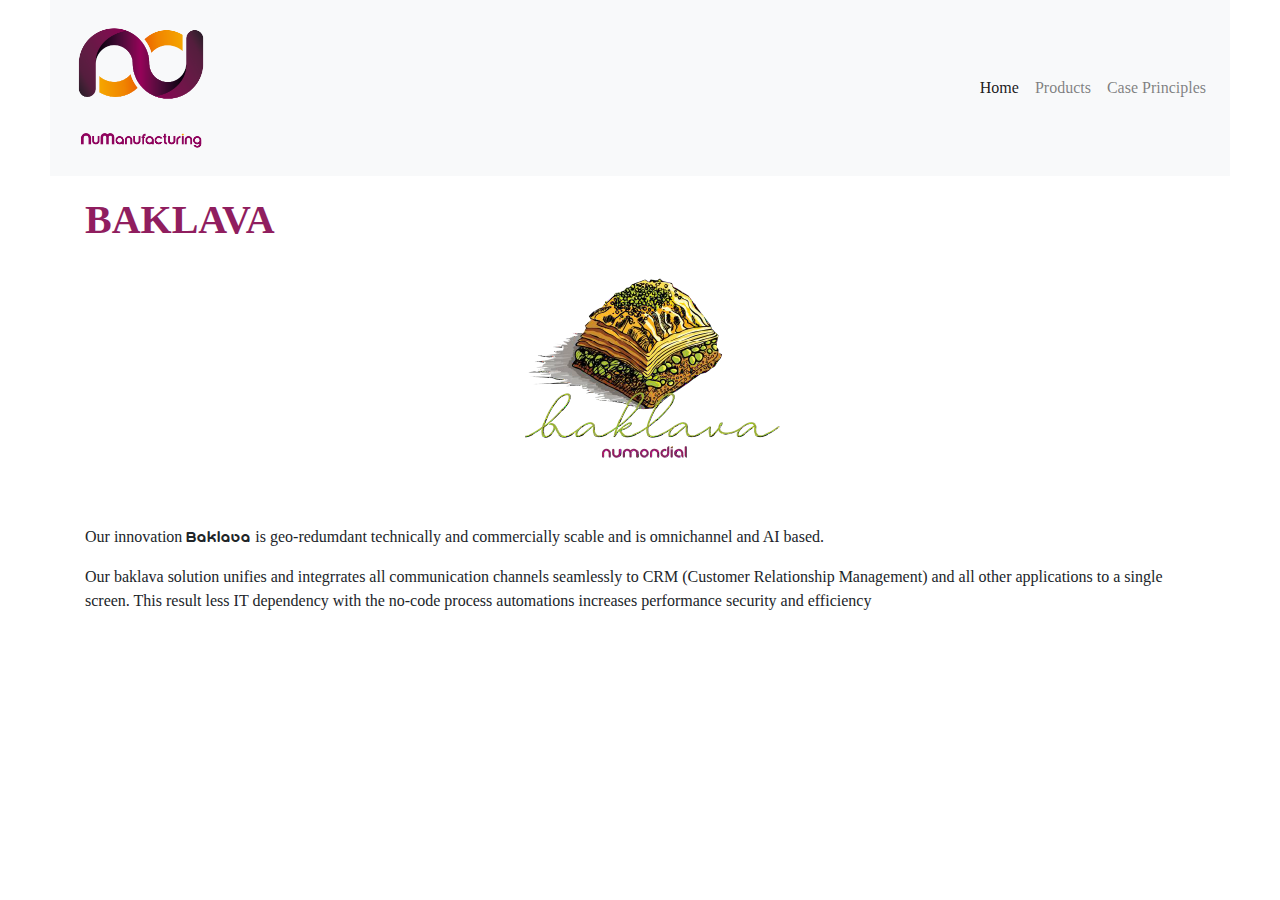
<file: baklava.html>
<!DOCTYPE html>
<html lang="en">
  <head>
    <meta charset="utf-8">
	<meta http-equiv="X-UA-Compatible" content="IE=edge">
	<meta name="viewport" content="width=device-width, initial-scale=1">
    <title>Untitled Document</title>
    <!-- Bootstrap -->
	<link href="css/bootstrap-4.4.1.css" rel="stylesheet">
	<link href="css/style.css" rel="stylesheet" type="text/css">
  </head>
  <body>
	  
	 <nav class="navbar navbar-expand-lg navbar-light bg-light">
		  <a class="navbar-brand" href="#">
			<img src="images/numanufacturing png transparent.png" width="150" height="150" alt="">
		  </a>
		  <div class="collapse navbar-collapse" id="navbarNav">
		<ul class="navbar-nav ml-auto">
		  <li class="nav-item active">
			<a class="nav-link" href="#">Home <span class="sr-only">(current)</span></a>
		  </li>
		  <li class="nav-item">
			<a class="nav-link" href="index.html">Products</a>
		  </li>
		  <li class="nav-item">
			<a class="nav-link" href="#">Case Principles</a>
		  </li>
		 </ul>
  		</div>
		
		</nav>
    <div class="container"></div>
  <!-- body code goes here -->
	<div class="container">
  <h1>BAKLAVA</h1>
	  <div class="container-fluid"><img src="images/baklava.png" width="301" height="261" alt=""/></div>
	  
	  <p>Our innovation <span>Baklava</span> is geo-redumdant technically and commercially scable and is omnichannel and AI based.</p>
	  <p>Our baklava solution unifies and integrrates all communication channels seamlessly to CRM (Customer Relationship Management) and all other applications to a single screen. This result less IT dependency with the no-code process automations increases performance security and efficiency</p>
  </div>
          
	  
	  
	  
	  <!-- jQuery (necessary for Bootstrap's JavaScript plugins) --> 
	<script src="js/jquery-3.4.1.min.js"></script>

	<!-- Include all compiled plugins (below), or include individual files as needed -->
	<script src="js/popper.min.js"></script> 
  <script src="js/bootstrap-4.4.1.js"></script>
  </body>
</html>
</file>
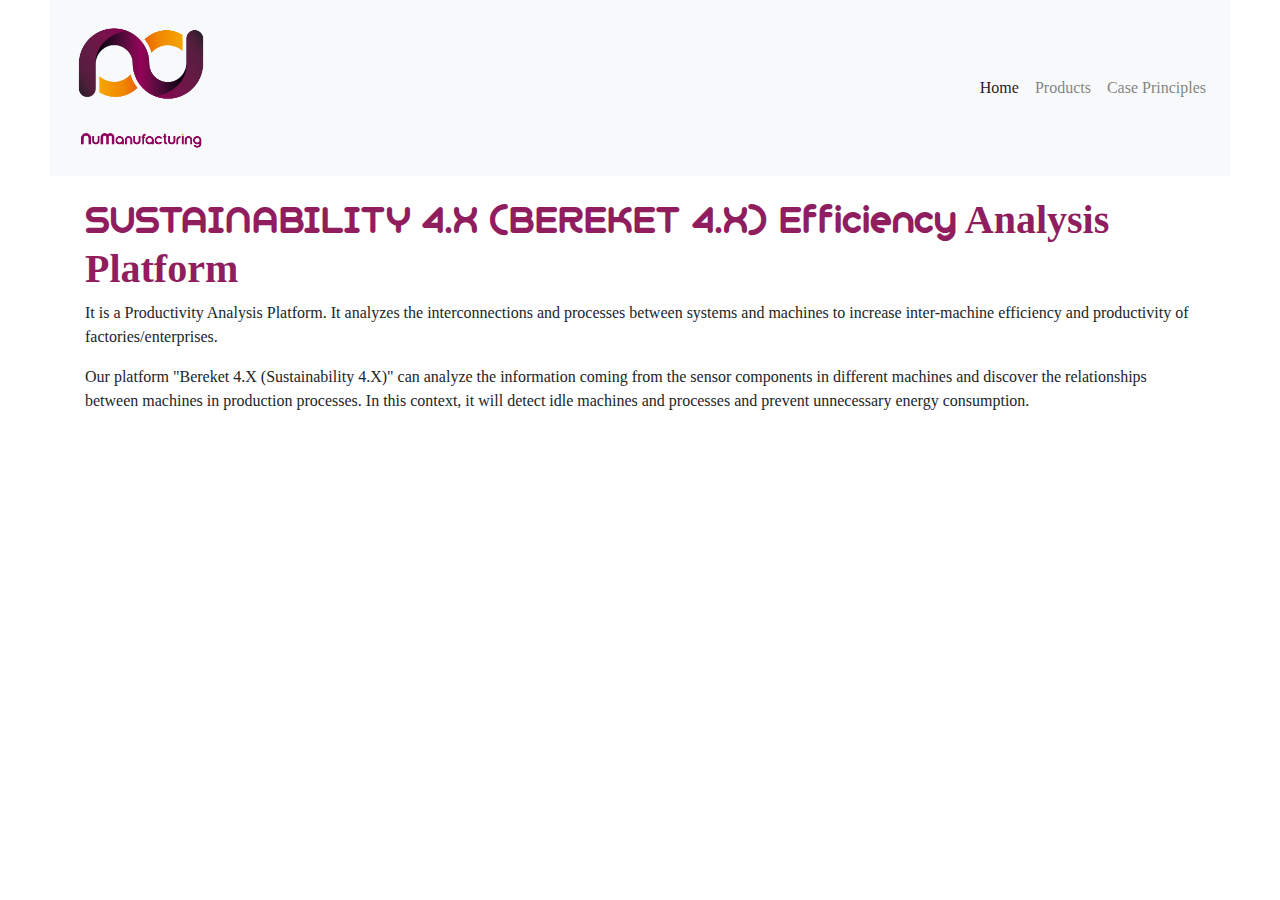
<file: bereket.html>
<!DOCTYPE html>
<html lang="en">
  <head>
    <meta charset="utf-8">
	<meta http-equiv="X-UA-Compatible" content="IE=edge">
	<meta name="viewport" content="width=device-width, initial-scale=1">
    <title>Untitled Document</title>
    <!-- Bootstrap -->
	<link href="css/bootstrap-4.4.1.css" rel="stylesheet">
	<link href="css/style.css" rel="stylesheet" type="text/css">
  </head>
  <body>
	  <nav class="navbar navbar-expand-lg navbar-light bg-light">
		  <a class="navbar-brand" href="#">
			<img src="images/numanufacturing png transparent.png" width="150" height="150" alt="">
		  </a>
		  <div class="collapse navbar-collapse" id="navbarNav">
		<ul class="navbar-nav ml-auto">
		  <li class="nav-item active">
			<a class="nav-link" href="#">Home <span class="sr-only">(current)</span></a>
		  </li>
		  <li class="nav-item">
			<a class="nav-link" href="index.html">Products</a>
		  </li>
		  <li class="nav-item">
			<a class="nav-link" href="#">Case Principles</a>
		  </li>
		 </ul>
  		</div>
		
		</nav>
	  
	  <div class="container"></div>
	  
	  <div class="container">
		<h1 class="main-h1"><span>SUSTAINABILITY 4.X (BEREKET 4.X) Efficiency</span> Analysis Platform </h1>
		  
		  <p>It is a Productivity Analysis Platform.  It analyzes the interconnections and processes between systems and machines to increase inter-machine efficiency and productivity of factories/enterprises. </p>
			  <p>Our platform "Bereket 4.X (Sustainability 4.X)" can analyze the information coming from the sensor components in different machines and discover the relationships between machines in production processes. In this context, it will detect idle machines and processes and prevent unnecessary energy consumption.</p>
	  </div>
  	<!-- body code goes here -->


	<!-- jQuery (necessary for Bootstrap's JavaScript plugins) --> 
	<script src="js/jquery-3.4.1.min.js"></script>

	<!-- Include all compiled plugins (below), or include individual files as needed -->
	<script src="js/popper.min.js"></script> 
	<script src="js/bootstrap-4.4.1.js"></script>
  </body>
</html>
</file>
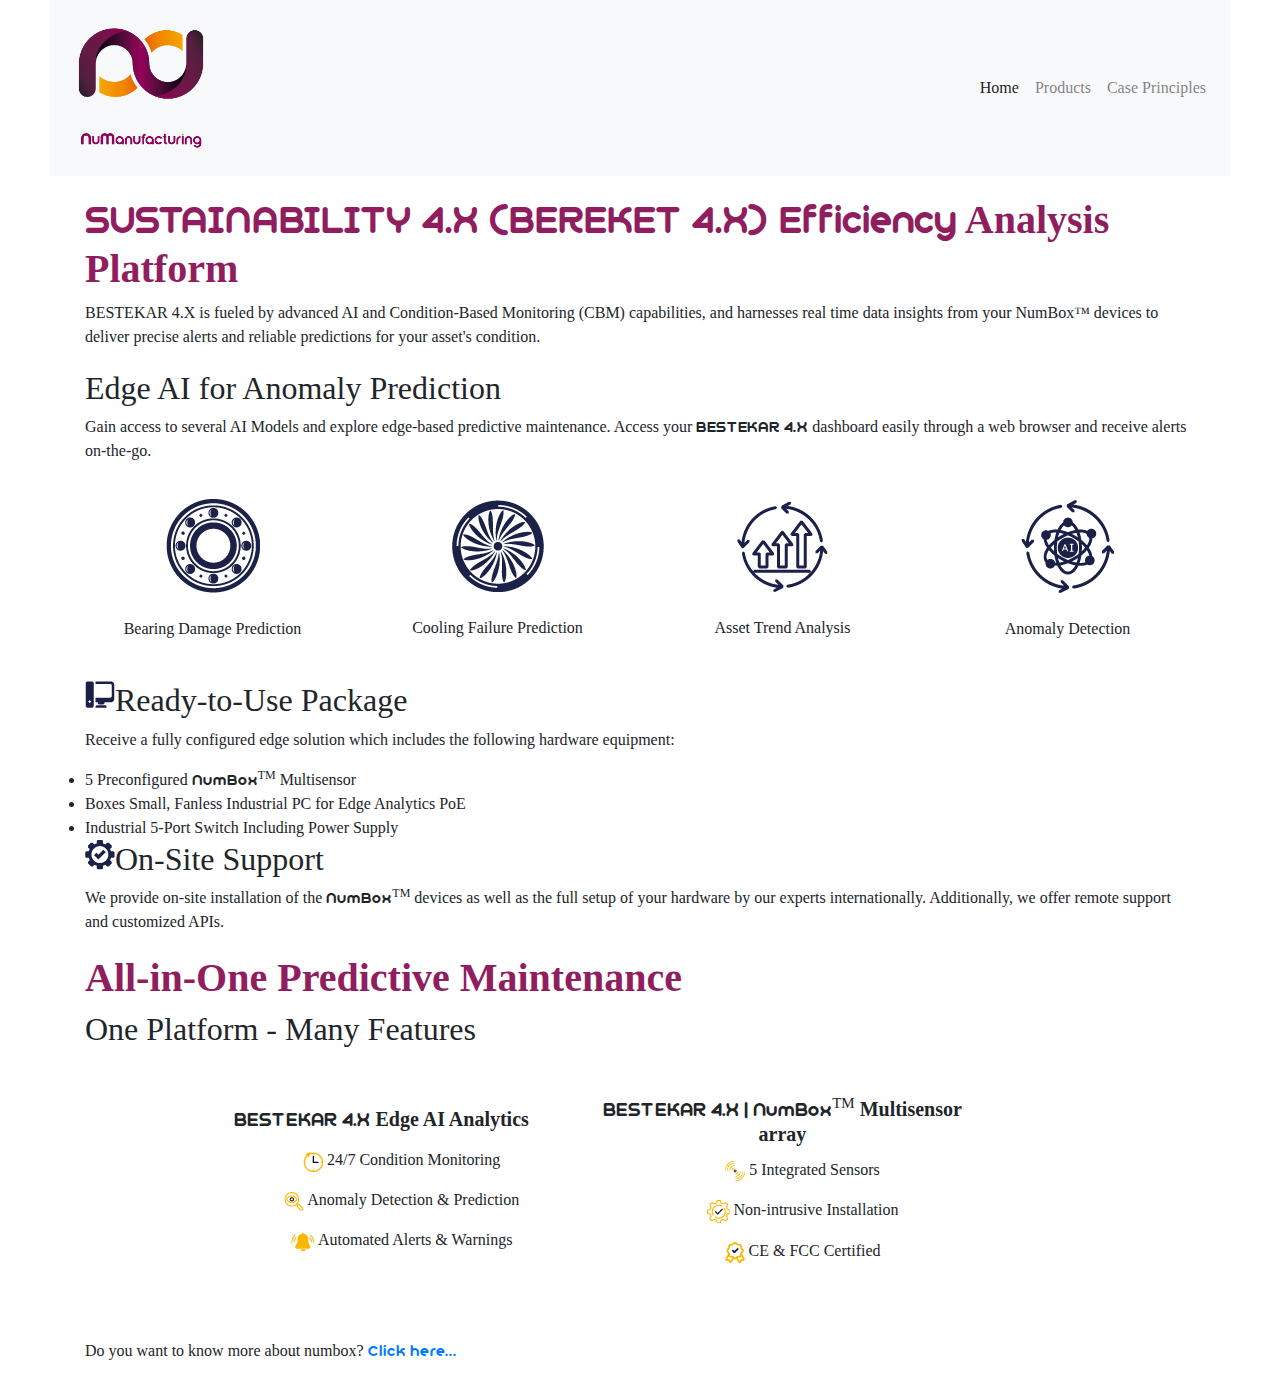
<file: bestekar.html>
<!DOCTYPE html>
<html lang="en">
  <head>
    <meta charset="utf-8">
	<meta http-equiv="X-UA-Compatible" content="IE=edge">
	<meta name="viewport" content="width=device-width, initial-scale=1">
    <title>Untitled Document</title>
    <!-- Bootstrap -->
	<link href="css/bootstrap-4.4.1.css" rel="stylesheet">
	<link href="css/style.css" rel="stylesheet" type="text/css">
  </head>
  <body>
	  <nav class="navbar navbar-expand-lg navbar-light bg-light">
		  <a class="navbar-brand" href="#">
			<img src="images/numanufacturing png transparent.png" width="150" height="150" alt="">
		  </a>
		  <div class="collapse navbar-collapse" id="navbarNav">
		<ul class="navbar-nav ml-auto">
		  <li class="nav-item active">
			<a class="nav-link" href="#">Home <span class="sr-only">(current)</span></a>
		  </li>
		  <li class="nav-item">
			<a class="nav-link" href="index.html">Products</a>
		  </li>
		  <li class="nav-item">
			<a class="nav-link" href="#">Case Principles</a>
		  </li>
		 </ul>
  		</div>
		
		</nav>
  <div class="container">
        <h1 class="main-h1"><span>SUSTAINABILITY 4.X (BEREKET 4.X) Efficiency</span> Analysis Platform </h1> 
		  <p>BESTEKAR 4.X is fueled by advanced AI and Condition-Based Monitoring (CBM) capabilities, and harnesses real time data insights from your NumBox™ devices to deliver precise alerts and reliable predictions for your asset's condition.</p>
	  </div>
  <div class="container">
    <h2>Edge AI for Anomaly Prediction</h2>
    <p>Gain access to several AI Models and explore edge-based predictive maintenance. Access your <span>BESTEKAR 4.X</span> dashboard easily through a web browser and receive alerts on-the-go.</p>
    
    <div class="row">
      <div class="col-xl-3 col-lg-3 col-md-6 col-sm-10 offset-sm-1 col-10 offset-1 offset-md-0">
        <div class="card side-page"><img src="images/Asset-c-5.png" width="94" height="94" alt=""/> 
          <br>
          Bearing Damage Prediction
          </div>
        </div>
      <div class="col-xl-3 col-lg-3 col-md-6 col-sm-10 offset-sm-1 col-10 offset-1 offset-md-0">
        <div class="card side-page"><img src="images/Asset-c-6.png" width="92" height="92" alt=""/>
          <br>
          Cooling Failure Prediction
          </div>
        </div>
      <div class="col-xl-3 col-lg-3 col-md-6 col-sm-10 offset-sm-1 col-10 offset-1 offset-md-0">
        <div class="card side-page"><img src="images/Asset-c-7.png" width="91" height="91" alt=""/>
          <br>
          Asset Trend Analysis</div>
        </div>
      <div class="col-xl-3 col-lg-3 col-md-6 col-sm-10 offset-sm-1 col-10 offset-1 offset-md-0">
        <div class="card side-page">
          <img src="images/Asset-c-8.png" width="94" height="93" alt=""/>
          <br>
          Anomaly Detection</div>
      </div>
      </div>
  </div>
		  <!--image-->
    <div class="container"><img src="images/Asset-c-9.png" alt="" width="30" height="27" class="float-left" id="marg2"/>
      <h2> Ready-to-Use Package</h2>
            
        <p>Receive a fully configured edge solution which includes the following hardware equipment:</p>
            
            <li>5 Preconfigured <span>NumBox</span><sup>TM</sup> Multisensor</li>
            <li>Boxes Small, Fanless Industrial PC for Edge Analytics PoE</li>
            <li>Industrial 5-Port Switch Including Power Supply</li>
            
        <img src="images/Asset-c-10.png" alt="" width="30" height="30" class="float-left" id="marg2"/>
            <h2> On-Site Support</h2>
            <p>We provide on-site installation of the <span>NumBox</span><sup>TM</sup> devices as well as the full setup of your hardware by our experts internationally. Additionally, we offer remote support and customized APIs.</p>
  </div>
	  
    <div class="container">
        <div>
          <h1>All-in-One Predictive Maintenance</h1>
          <h2>One Platform - Many Features</h2>
          <div class="row">
            <div class="col-xl-5 col-sm-10 offset-xl-0 offset-lg-0 col-lg-6 col-md-8 offset-md-0 offset-sm-0">
              <div class="card side-page col-xl-12 col-lg-12 col-md-12 offset-sm-2"> 
                <div class="card-body">
                  <h5 class="card-title"><span>BESTEKAR 4.X</span> <strong>Edge AI Analytics</strong></h5>
                  <p class="card-text">
                  <ul>
                    <img src="images/Asset-c-11.png" width="20" height="20" alt=""/>   24/7 Condition Monitoring</ul>
                  <ul>
                    <img src="images/Asset-c-12.png" width="20" height="19" alt=""/>  Anomaly Detection &amp; Prediction</ul>
                  <ul>
                    <img src="images/Asset-c-13.png" width="24" height="19" alt=""/>  Automated Alerts &amp; Warnings</ul>
                  </p>
                </div>
              </div>
            </div>
            <div class="col-lg-6 col-xl-5 col-sm-10 offset-lg-0 offset-md-0 col-md-8 offset-sm-0">
              <div class="card side-page col-xl-12 col-lg-12 col-md-11">
                <div class="card-body">
                  <h5 class="card-title"><span>BESTEKAR 4.X | NumBox</span><sup>TM</sup> <strong> Multisensor array</strong></h5>
<ol>
                <img src="images/Asset-c-14.png" width="20" height="20" alt=""/> 5 Integrated Sensors</ol>
                  <ol>  
                    <img src="images/Asset-c-15.png" width="23" height="24" alt=""/>  Non-intrusive Installation
                    </ol>
                  <ol> 
                    <img src="images/Asset-c-16.png" width="20" height="21" alt=""/> CE &amp; FCC Certified</ol>
                  </p>
                </div>
              </div>
              </div>
            
          </div>
        </div>
  </div>


  <div class="container">
	  <p>Do you want to know more about numbox? <span><a href="numbox.html" class="no-link-style">Click here...</a></span></p>
	  
</div>
  <!-- body code goes here -->


	<!-- jQuery (necessary for Bootstrap's JavaScript plugins) --> 
	<script src="js/jquery-3.4.1.min.js"></script>

	<!-- Include all compiled plugins (below), or include individual files as needed -->
	<script src="js/popper.min.js"></script> 
  <script src="js/bootstrap-4.4.1.js"></script>
  </body>
</html>
</file>
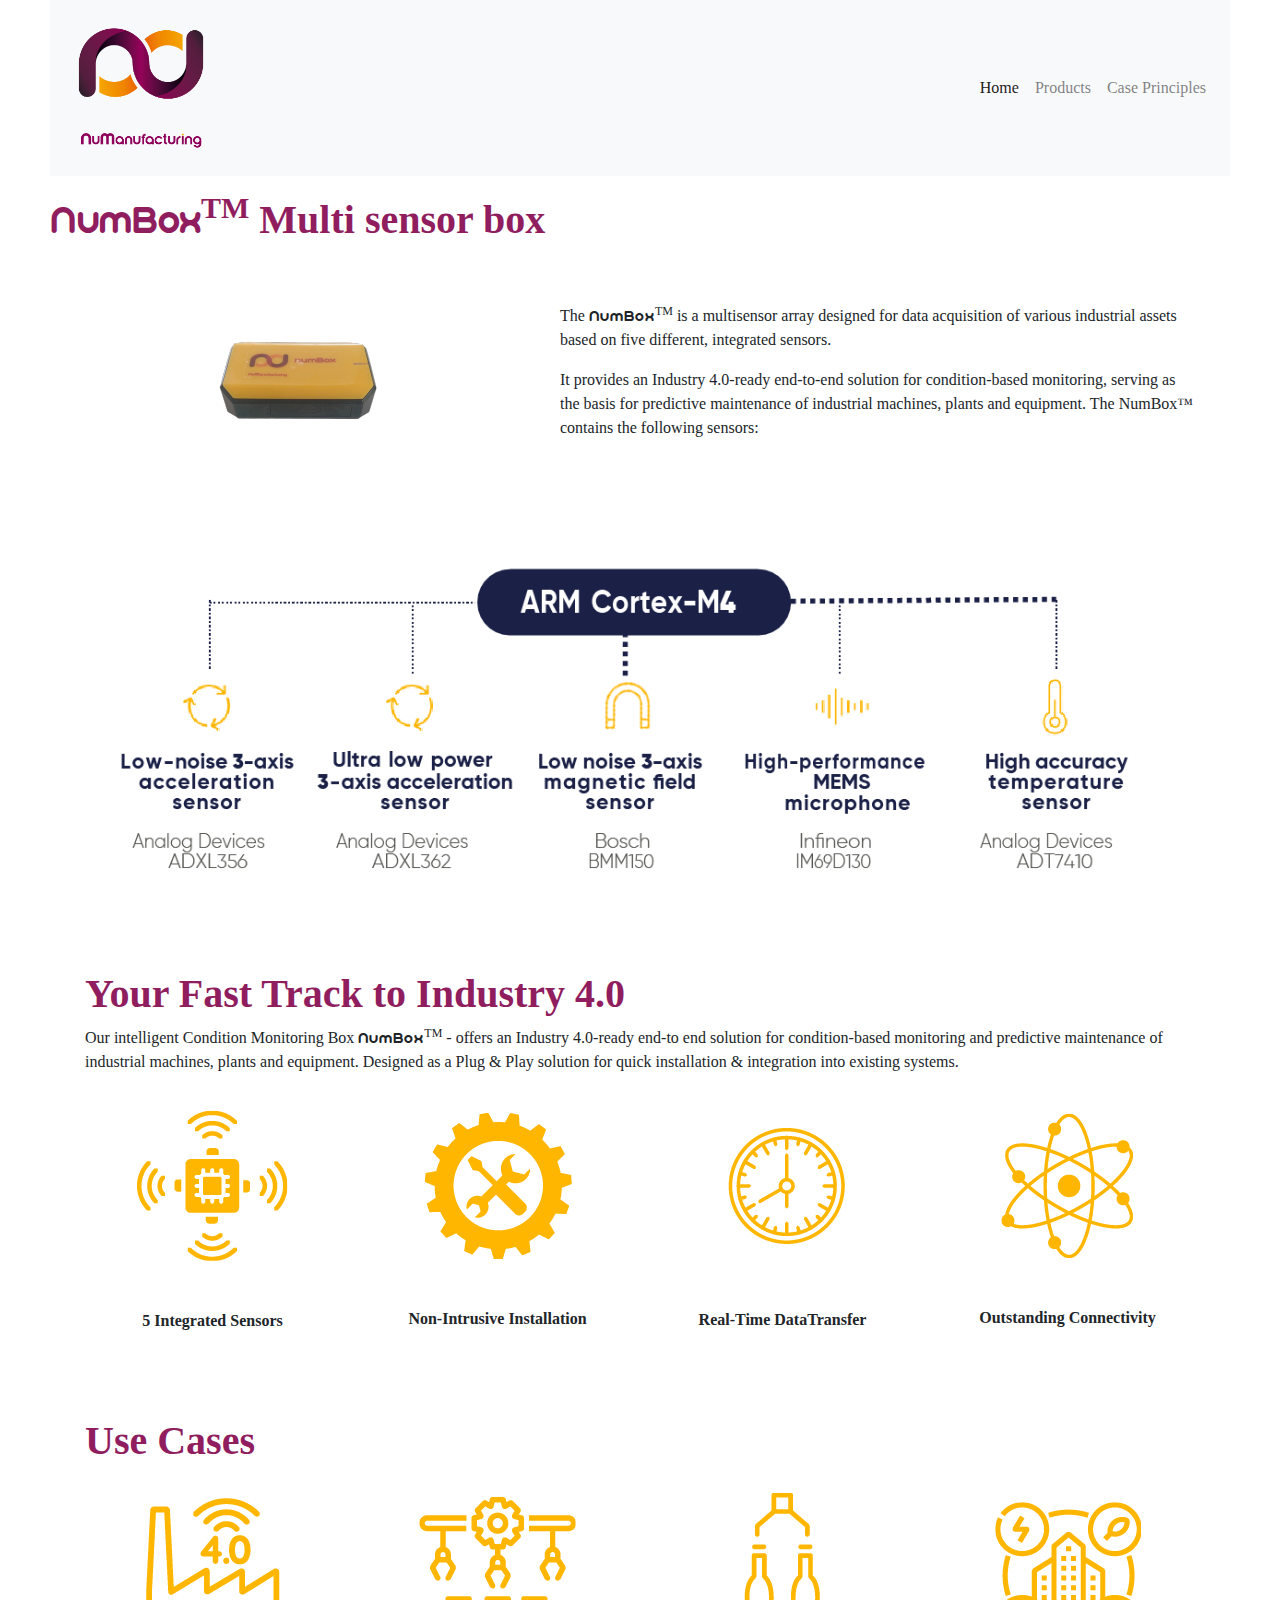
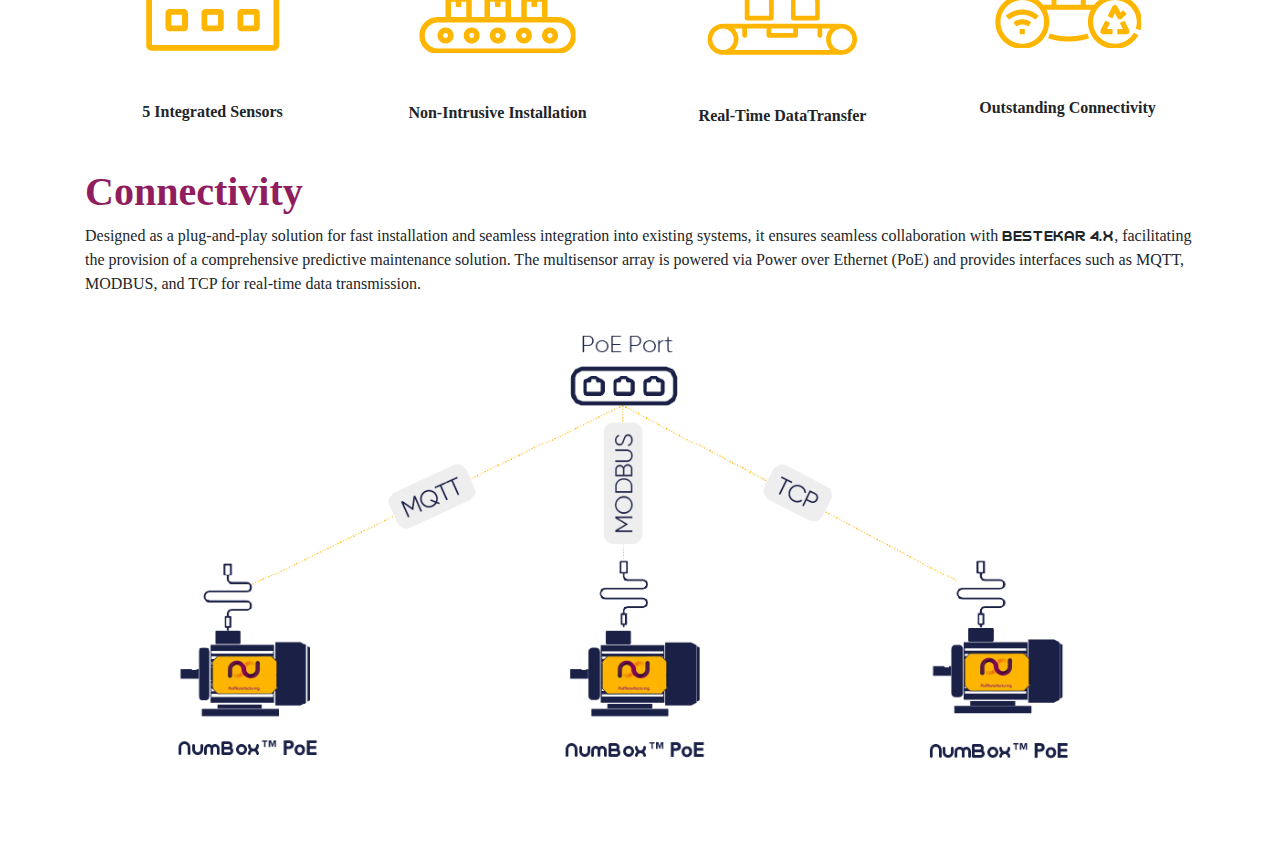
<file: numbox.html>
<!DOCTYPE html>
<html lang="en">
  <head>
    <meta charset="utf-8">
	<meta http-equiv="X-UA-Compatible" content="IE=edge">
	<meta name="viewport" content="width=device-width, initial-scale=1">
    <title>Untitled Document</title>
    <!-- Bootstrap -->
	<link href="css/bootstrap-4.4.1.css" rel="stylesheet">
	<link href="css/style.css" rel="stylesheet" type="text/css">
  </head>
  <body>
	  
	  <nav class="navbar navbar-expand-lg navbar-light bg-light">
		  <a class="navbar-brand" href="index.html">
			<img src="images/numanufacturing png transparent.png" width="150" height="150" alt="">
		  </a>
		  <div class="collapse navbar-collapse" id="navbarNav">
		<ul class="navbar-nav ml-auto">
		  <li class="nav-item active">
			<a class="nav-link" href="#">Home <span class="sr-only">(current)</span></a>
		  </li>
		  <li class="nav-item">
			<a class="nav-link" href="index.html">Products</a>
		  </li>
		  <li class="nav-item">
			<a class="nav-link" href="#">Case Principles</a>
		  </li>
		 </ul>
  		</div>
		
		</nav>
	  
	  
  <div class="container"></div>
	  <h1 class="main-h1"><span>NumBox</span><sup>TM</sup> Multi sensor box </h1>
      <div class="container">
         
         <div class="row">
           <div class="col-lg-6 col-md-7 col-xl-5">
             <div class="card side-page col-md-4 offset-md-4 offset-xl-0 col-xl-12">
               <div class="card-body">
                 <img src="images/numbox.png" alt="Card image cap" class="img-fluid">
               </div>  
             </div>
           </div>
           
           <div class="col-lg-6 col-xl-7">
             <p>The <span>NumBox</span><sup>TM</sup> is a multisensor array designed for data acquisition of various industrial assets based on five different, integrated sensors.</p>
			   <p>It provides an Industry 4.0-ready end-to-end solution for condition-based monitoring, serving as the basis for predictive maintenance of industrial machines, plants and equipment. The NumBox™ contains the following sensors:</p>
			 </div>
        </div>
		  
        <div class="container-fluid"><img src="images/5.png" alt="" width="1171" height="447" class="img-fluid"/> </div>
         <br></div>
      <div class="container">
        <h1>Your Fast Track to Industry 4.0</h1>
        <p>Our intelligent Condition Monitoring Box <span>NumBox</span><sup>TM</sup> - offers an Industry 4.0-ready end-to end solution for condition-based monitoring and predictive maintenance of industrial machines, plants and equipment. Designed as a Plug &amp; Play solution for quick installation &amp; integration into existing systems.</p>
        
        <div class="row">
          <div class="col-xl-3  col-md-6 col-12 col-sm-6">
            <div class="card side-page"><img src="images/Asset-a-5.png" width="151" height="151" alt=""/> <br>
              <br>
              <strong> 5 Integrated Sensors</strong></div>
          </div>
          <div class="col-xl-3  col-md-6 col-12 col-sm-6">
            <div class="card side-page"><img src="images/Asset-a-6.png" width="148" height="147" alt=""/> <br>
              <br>
              <strong> Non-Intrusive Installation</strong></div>
          </div>
          <div class="col-xl-3 col-md-6 col-12 col-sm-6">
            <div class="card side-page"><img src="images/Asset-a-7.png" width="157" height="148" alt=""/> <br>
              <br>
              <strong> Real-Time DataTransfer</strong></div>
          </div>
          <div class="col-xl-3  col-md-6 col-12 col-sm-6">
            <div class="card side-page"><img src="images/Asset-a-8.png" width="134" height="145" alt=""/> <br>
              <br>
              <strong> Outstanding Connectivity</strong></div>
          </div>
        </div>
      </div>
		<br>
      <div class="container">
          <h1>Use Cases</h1>
          <div class="row">
            <div class="col-xl-3  col-md-6 col-12 col-sm-6">
              <div class="card side-page"><img src="images/Asset-b-1.png" width="134" height="154" alt=""/> <br>
                <br>
                <strong> 5 Integrated Sensors</strong></div>
            </div>
            <div class="col-xl-3  col-md-6 col-12 col-sm-6">
              <div class="card side-page"> <img src="images/Asset-b-2.png" width="157" height="156" alt=""/><br>
                <br>
                <strong> Non-Intrusive Installation</strong></div>
            </div>
            <div class="col-xl-3 col-md-6 col-12 col-sm-6">
              <div class="card side-page"><img src="images/Asset-b-3.png" width="152" height="163" alt=""/> <br>
                <br>
                <strong> Real-Time DataTransfer</strong></div>
            </div>
            <div class="col-xl-3  col-md-6 col-12 col-sm-6">
              <div class="card side-page"><img src="images/Asset-b-4.png" width="146" height="146" alt=""/> <br>
                <br>
                <strong> Outstanding Connectivity</strong></div>
            </div>
            </div>
  </div>
      <div class="container">
        
      </div>
	  
  <div class="container">
	  <h1>Connectivity</h1>
	  <p>Designed as a plug-and-play solution for fast installation and seamless integration into existing systems, it ensures seamless collaboration with <span>BESTEKAR 4.X</span>, facilitating the provision of a comprehensive predictive maintenance solution. The multisensor array is powered via Power over Ethernet (PoE) and provides interfaces such as MQTT, MODBUS, and TCP for real-time data transmission.</p>
	  <div class="container-fluid"><img src="images/Figure-2.png" alt="" width="1183" height="577" class="img-fluid"/>
	  </div>
	  
  <!-- body code goes here -->


	<!-- jQuery (necessary for Bootstrap's JavaScript plugins) --> 
	<script src="js/jquery-3.4.1.min.js"></script>

	<!-- Include all compiled plugins (below), or include individual files as needed -->
	<script src="js/popper.min.js"></script> 
	<script src="js/bootstrap-4.4.1.js"></script>
  </body>
</html>
</file>
<file: css/style.css>
@charset "utf-8";
@import url("../webfonts/Geometry/stylesheet.css");

body {
	padding-left: 50px;
	padding-right: 50px;
	font-family: Verdana;
}

.card {
	 border: none;
     padding: 20px;
	 display: flex;
     justify-content: center; 
     align-items: center;
	 text-align: center;
} 

.container {
	margin-top: 10px;
	margin-bottom: 10px;
	width: 100%;	
}

.container-fluid {
	margin-top: 10px;
	margin-bottom: 10px;
	display: flex;
	justify-content: center;
	align-items: center;
	
}

span {
    font-family: Geometry;
}

.row {
    align-items: center;
}

h1 {
    color: #901E5F;
    font-weight: bold;	
}

.container {
	margin-top: 20px;
	margin-bottom: 20px;
}

li {
	text-align: left;
}

ol li img {
	margin: 10px;
	padding: 5px;
}

.text-y {
    color: #E8B767;
}

.text-p {
    color: #901E5F;
}

.card-text img {
	margin: 10px;
	padding: 10px;
}

video::cue(.bg_black) {
    background-color: black;
	font-size: 20px;
}

video::cue(.f_size) {
	font-size: 20px;
}

.responsive-video-container {
	position: relative;
	padding-bottom: 56.25%; /* 16:9 oranı için */
	height: 0;
	overflow: hidden;
}

.responsive-video-container video {
	position: absolute;
	top: 0;
	left: 0;
	width: 100%;
	height: 100%;
}

@media screen and (max-width:768px){
	body{
		font-size: 12px;
		margin: 5px;
		padding: 5px;
	}
	h1 {
		font-size: 20px;
	}
	
	video::cue(.bg_black) {
    background-color: black;
	font-size: 15px;
}

video::cue(.f_size) {
	font-size: 15px;
}
}

@media screen and (max-width:370px){
	body{
		font-size: 12px;
		margin: 5px;
		padding: 5px;
	}
	h1 {
		font-size: 20px;
	}
	
	video::cue(.bg_black) {
    background-color: black;
	font-size: 7px;
}

video::cue(.f_size) {
	font-size: 7px;
}
}
</file>
